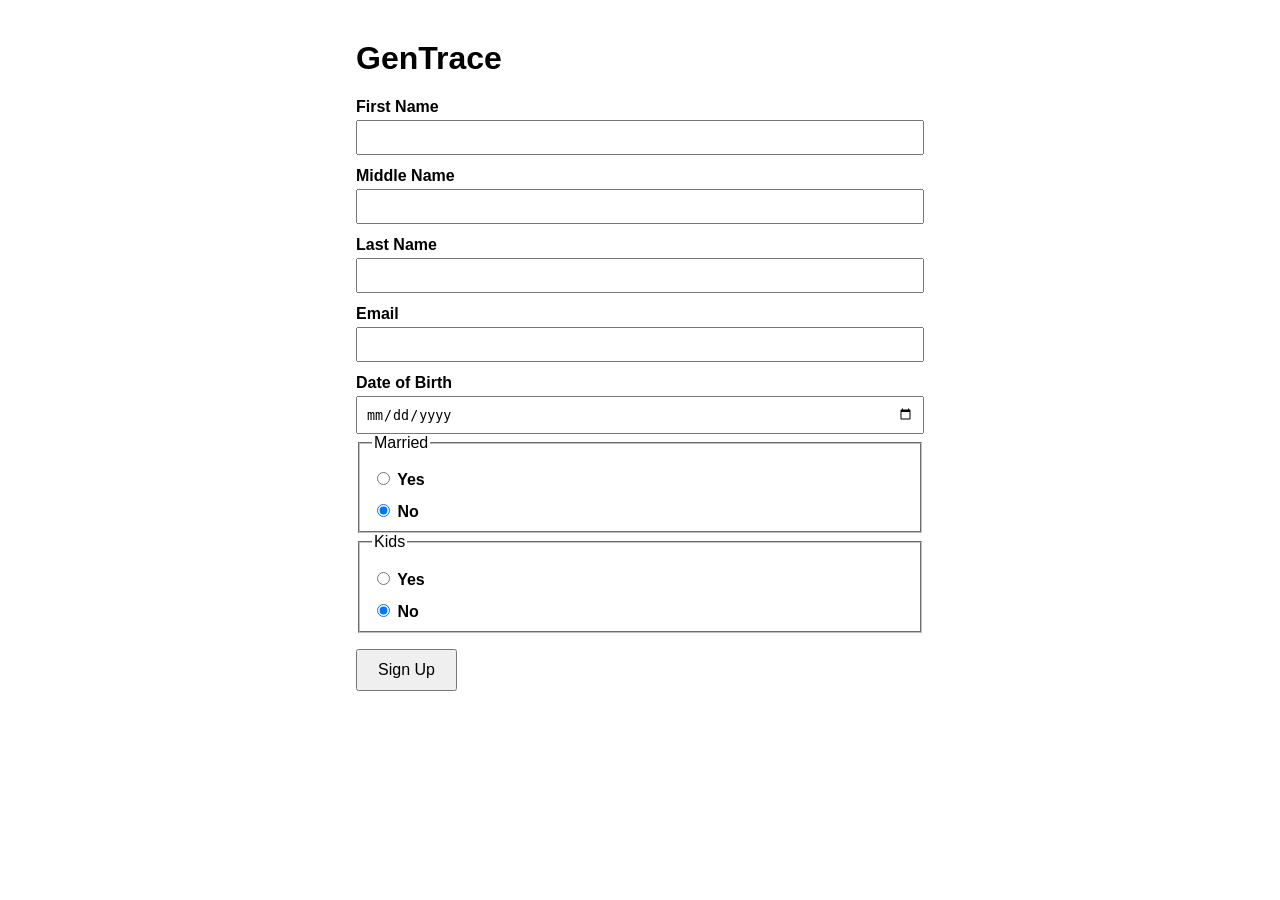
<file: index.html>
<!doctype html>
<html lang="en">
  <head>
    <meta charset="UTF-8" />
    <meta name="viewport" content="width=device-width, initial-scale=1.0" />
    <title>GenTrace - Sign Up</title>
    <link rel="stylesheet" href="css/style.css" />
  </head>

  <body>
    <header>
      <h1>GenTrace</h1>
    </header>
    <main>
      <form id="signup-form">
        <label for="first-name">First Name</label>
        <input type="text" id="first-name" name="firstName" required />

        <label for="middle-name">Middle Name</label>
        <input type="text" id="middle-name" name="middleName" />

        <label for="last-name">Last Name</label>
        <input type="text" id="last-name" name="lastName" required />

        <label for="email">Email</label>
        <input type="email" id="email" name="email" required />

        <label for="dob">Date of Birth</label>
        <input type="date" id="dob" name="dob" required />

        <fieldset>
          <legend>Married</legend>
          <label><input type="radio" name="married" value="yes" /> Yes</label>
          <label><input type="radio" name="married" value="no" checked /> No</label>
        </fieldset>

        <div id="spouse-section" hidden>
          <label for="spouse-first-name">Spouse First Name</label>
          <input type="text" id="spouse-first-name" name="spouseFirstName" />
        </div>

        <fieldset>
          <legend>Kids</legend>
          <label><input type="radio" name="kids" value="yes" /> Yes</label>
          <label><input type="radio" name="kids" value="no" checked /> No</label>
        </fieldset>

        <div id="kids-section" hidden>
          <label for="kid-first-name">Kid's First Name</label>
          <input type="text" id="kid-first-name" name="kidFirstName" />
        </div>

        <button type="submit">Sign Up</button>
      </form>
    </main>
  </body>
</html>
</file>
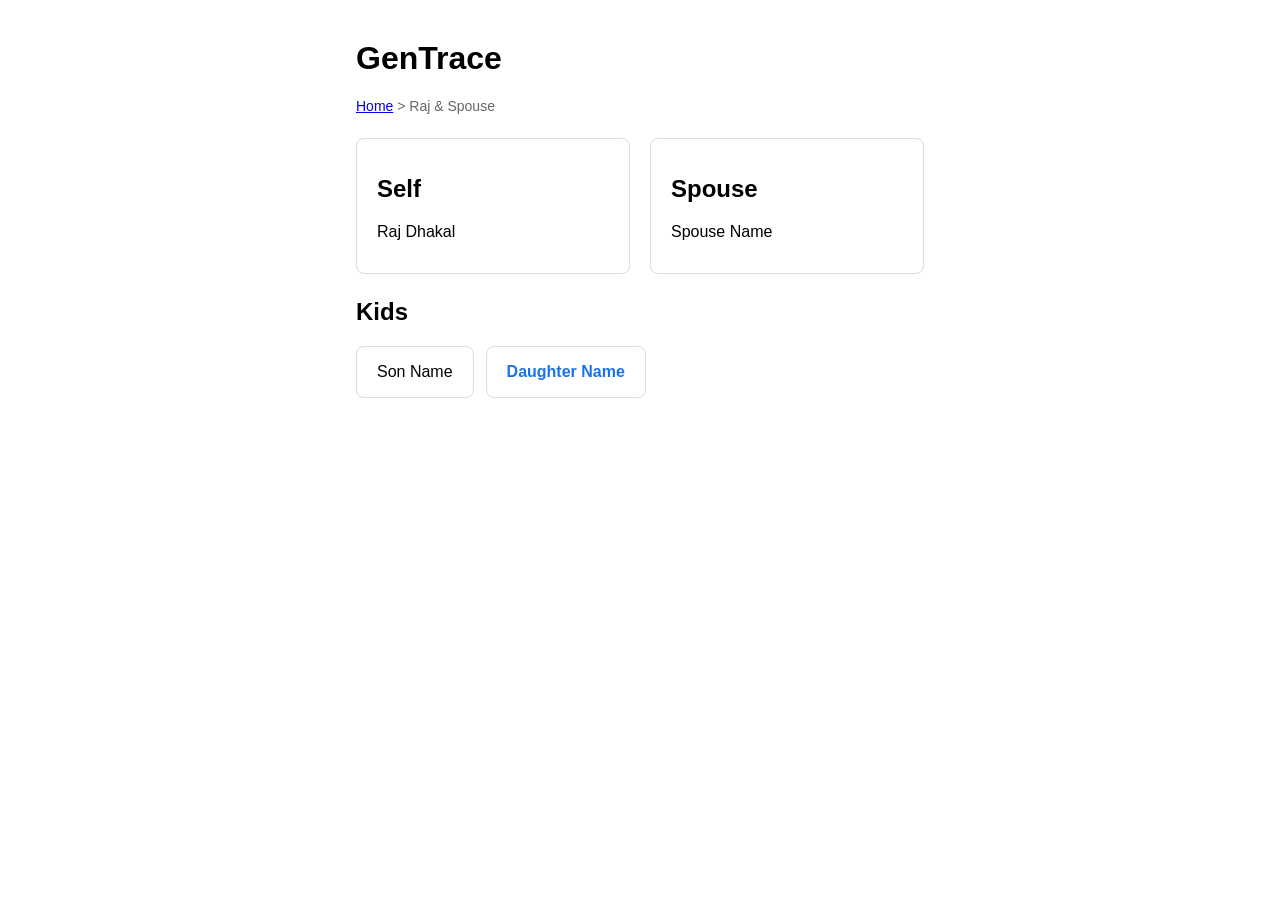
<file: family.html>
<!DOCTYPE html>
<html lang="en">
<head>
    <meta charset="UTF-8">
    <meta name="viewport" content="width=device-width, initial-scale=1.0">
    <title>Document</title>
    <title>GenTrace — Family</title>
</head>
<body>
  <header>
    <h1>GenTrace</h1>
    <nav aria-label="breadcrumb">
      <a href="index.html">Home</a> &gt; Raj &amp; Spouse
    </nav>
    <link rel="stylesheet" href="css/style.css">
  </header>

  <main>
    <div class="family-row">
      <section class="card">
        <h2>Self</h2>
        <p>Raj Dhakal</p>
      </section>

      <section class="card">
        <h2>Spouse</h2>
        <p>Spouse Name</p>
      </section>
    </div>

    <section>
      <h2>Kids</h2>
      <ul class="kids-list">
        <li class="card">Son Name</li>
        <li class="card"><a href="family.html">Daughter Name </a></li>
      </ul>
    </section>
  </main>
</body>
</html>
</file>
<file: css/style.css>
* {
  box-sizing: border-box;
}

body {
  font-family: Arial, sans-serif;
  max-width: 600px;
  margin: 40px auto;
  padding: 0 16px;
}

label {
  display: block;
  margin-top: 12px;
  font-weight: bold;
}

input[type="text"],
input[type="email"],
input[type="date"] {
  display: block;
  width: 100%;
  padding: 8px;
  margin-top: 4px;
}
button {
  padding: 10px 20px;
  font-size: 16px;
  margin-top: 16px;
  cursor: pointer;
}

nav[aria-label="breadcrumb"] {
  color: #666;
  font-size: 14px;
  margin-bottom: 24px;
  display: block;
}

.family-row {
  display: flex;
  gap: 20px;
  flex-wrap: wrap;
  margin-bottom: 24px;
}

.card {
  border: 1px solid #ddd;
  border-radius: 8px;
  padding: 16px 20px;
}

.family-row .card {
  flex: 1;
  min-width: 200px;
}

.kids-list {
  list-style: none;
  padding: 0;
  display: flex;
  gap: 12px;
  flex-wrap: wrap;
}

.kids-list a {
  color: #1a73e8;
  font-weight: bold;
  text-decoration: none;
}
</file>
